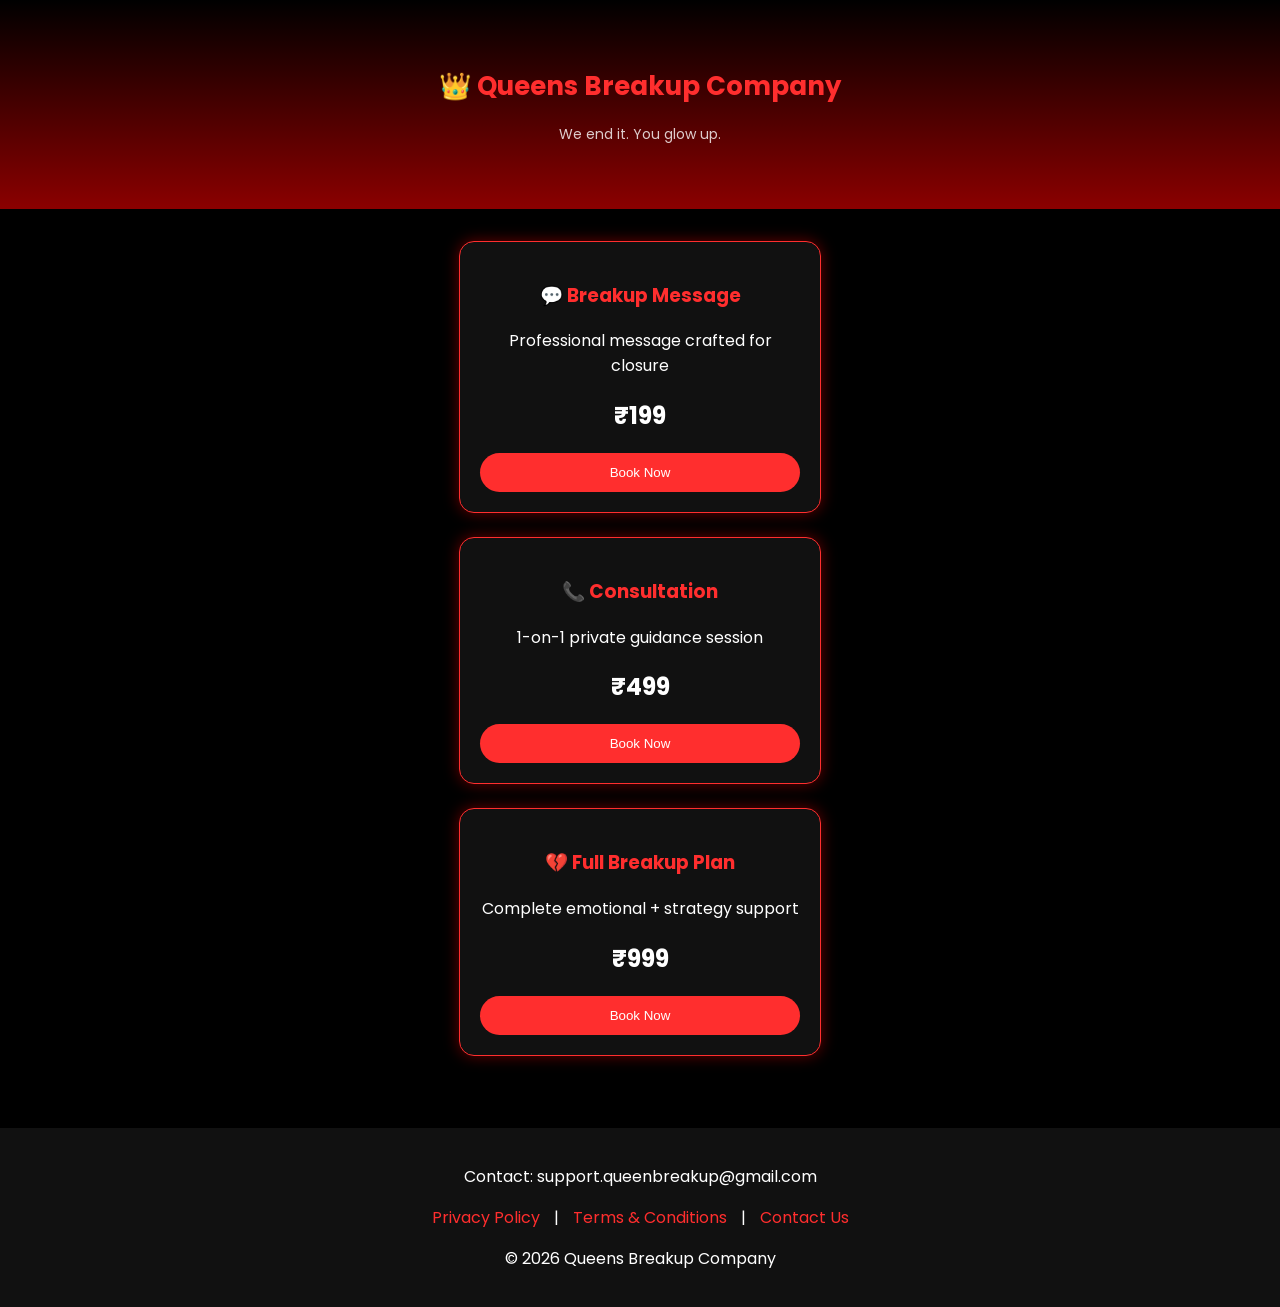
<file: templates/index.html>
<!DOCTYPE html>
<html>
<head>
<meta name="viewport" content="width=device-width, initial-scale=1.0">
<title>Queens Breakup Company</title>

<link href="https://fonts.googleapis.com/css2?family=Poppins:wght@300;500;700&display=swap" rel="stylesheet">

<style>
body {
    margin: 0;
    font-family: 'Poppins', sans-serif;
    background: black;
    color: white;
}

/* HERO */
.hero {
    text-align: center;
    padding: 50px 15px;
    background: linear-gradient(180deg, black, #8b0000);
}

.hero h1 {
    font-size: 26px;
    color: #ff2e2e;
}

.hero p {
    font-size: 14px;
    opacity: 0.8;
}

/* SERVICES */
.services {
    display: flex;
    flex-direction: column;
    align-items: center;
    padding: 20px;
}

/* CARD */
.card {
    background: #111;
    border: 1px solid #ff2e2e;
    margin: 12px 0;
    padding: 20px;
    border-radius: 15px;
    width: 90%;
    max-width: 320px;
    text-align: center;
    box-shadow: 0 0 15px rgba(255,0,0,0.4);
}

.card h3 {
    color: #ff2e2e;
}

.btn {
    background: #ff2e2e;
    padding: 12px;
    border: none;
    border-radius: 25px;
    color: white;
    cursor: pointer;
    width: 100%;
}

/* FOOTER */
footer {
    text-align: center;
    padding: 20px;
    background: #111;
    margin-top: 40px;
}

footer a {
    color: #ff2e2e;
    text-decoration: none;
    margin: 0 10px;
}
</style>
</head>

<body>

<div class="hero">
    <h1>👑 Queens Breakup Company</h1>
    <p>We end it. You glow up.</p>
</div>

<div class="services">

<div class="card">
    <h3>💬 Breakup Message</h3>
    <p>Professional message crafted for closure</p>
    <h2>₹199</h2>
    <button class="btn" onclick="payNow(199)">Book Now</button>
</div>

<div class="card">
    <h3>📞 Consultation</h3>
    <p>1-on-1 private guidance session</p>
    <h2>₹499</h2>
    <button class="btn" onclick="payNow(499)">Book Now</button>
</div>

<div class="card">
    <h3>💔 Full Breakup Plan</h3>
    <p>Complete emotional + strategy support</p>
    <h2>₹999</h2>
    <button class="btn" onclick="payNow(999)">Book Now</button>
</div>

</div>

<!-- FOOTER -->
<footer>
  <p>Contact: support.queenbreakup@gmail.com</p>
  <p>
    <a href="/privacy">Privacy Policy</a> |
    <a href="/terms">Terms & Conditions</a> |
    <a href="/contact">Contact Us</a>
  </p>
  <p>© 2026 Queens Breakup Company</p>
</footer>

<script src="https://checkout.razorpay.com/v1/checkout.js"></script>

<script>
function payNow(amount){
    fetch("/create-order", {
        method: "POST",
        headers: {"Content-Type": "application/json"},
        body: JSON.stringify({amount: amount})
    })
    .then(res => res.json())
    .then(order => {

        var options = {
            key: "rzp_test_ST9NYSaPG6xNvX",
            amount: order.amount,
            currency: "INR",
            name: "Queens Breakup Company",
            description: "Service Payment",
            order_id: order.id,

            handler: function (response){
                fetch("/payment", {
                    method: "POST",
                    headers: {"Content-Type": "application/json"},
                    body: JSON.stringify({
                        payment_id: response.razorpay_payment_id,
                        amount: amount
                    })
                });

                window.location.href = "https://docs.google.com/forms/d/e/1FAIpQLSdexCTKOVXaRWhF4hfx-x-G97CXkioD-ITysRQcb5lSM7DknQ/viewform";
            }
        };

        var rzp = new Razorpay(options);
        rzp.open();
    });
}
</script>

</body>
</html>
</file>
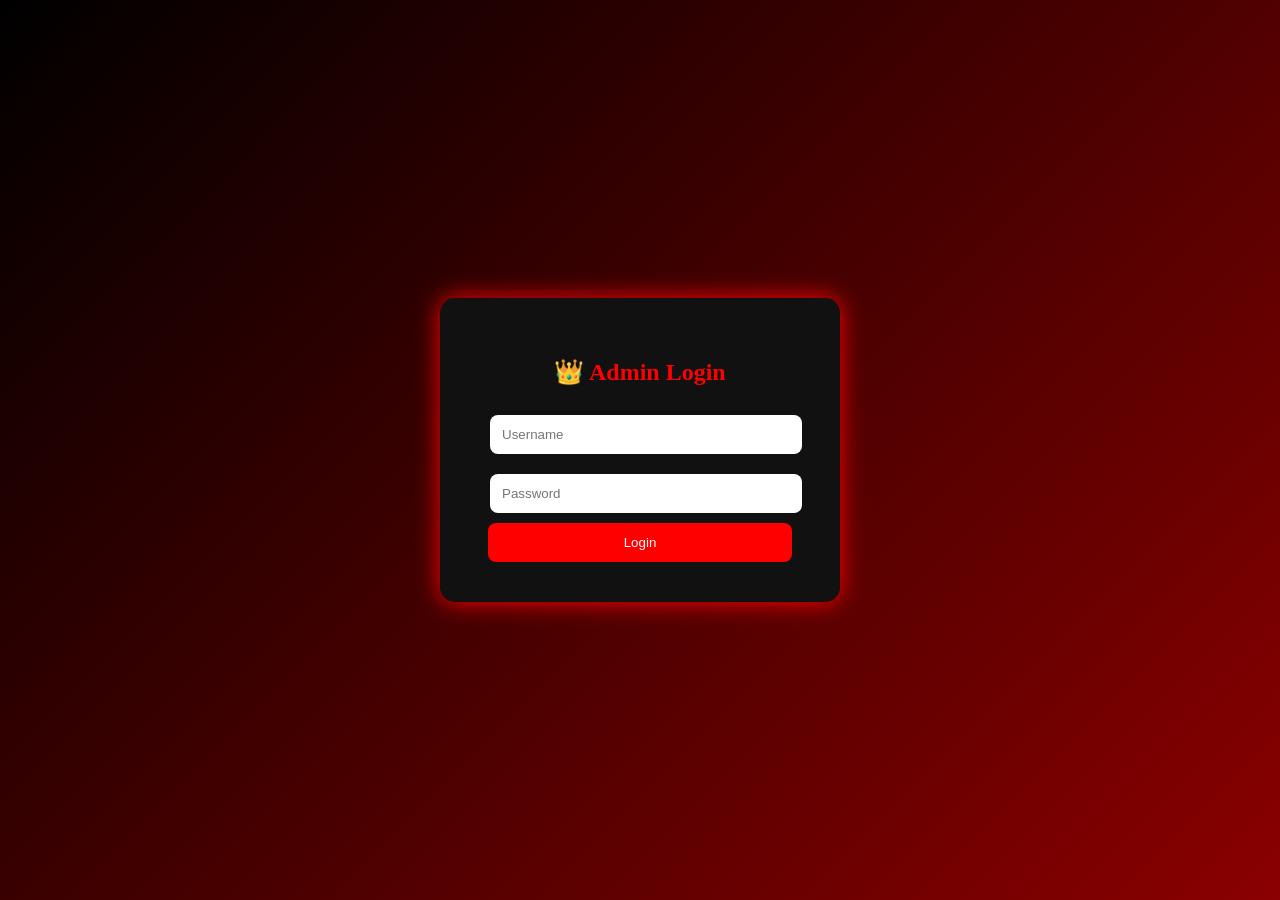
<file: templates/login.html>
<!DOCTYPE html>
<html>
<head>
<meta name="viewport" content="width=device-width, initial-scale=1.0">

<style>
body {
    margin: 0;
    font-family: 'Segoe UI';
    background: linear-gradient(135deg, black, #8b0000);
    height: 100vh;
    display: flex;
    justify-content: center;
    align-items: center;
}

.login-box {
    background: #111;
    padding: 40px;
    border-radius: 15px;
    text-align: center;
    box-shadow: 0 0 25px red;
    width: 320px;
}

h2 {
    color: red;
}

input {
    width: 90%;
    padding: 12px;
    margin: 10px;
    border: none;
    border-radius: 8px;
}

button {
    width: 95%;
    padding: 12px;
    background: red;
    border: none;
    color: white;
    border-radius: 8px;
    cursor: pointer;
}
</style>
</head>

<body>

<div class="login-box">
    <h2>👑 Admin Login</h2>

    <form method="POST">
        <input name="username" placeholder="Username" required>
        <input type="password" name="password" placeholder="Password" required>
        <button>Login</button>
    </form>
</div>

</body>
</html>
</file>
